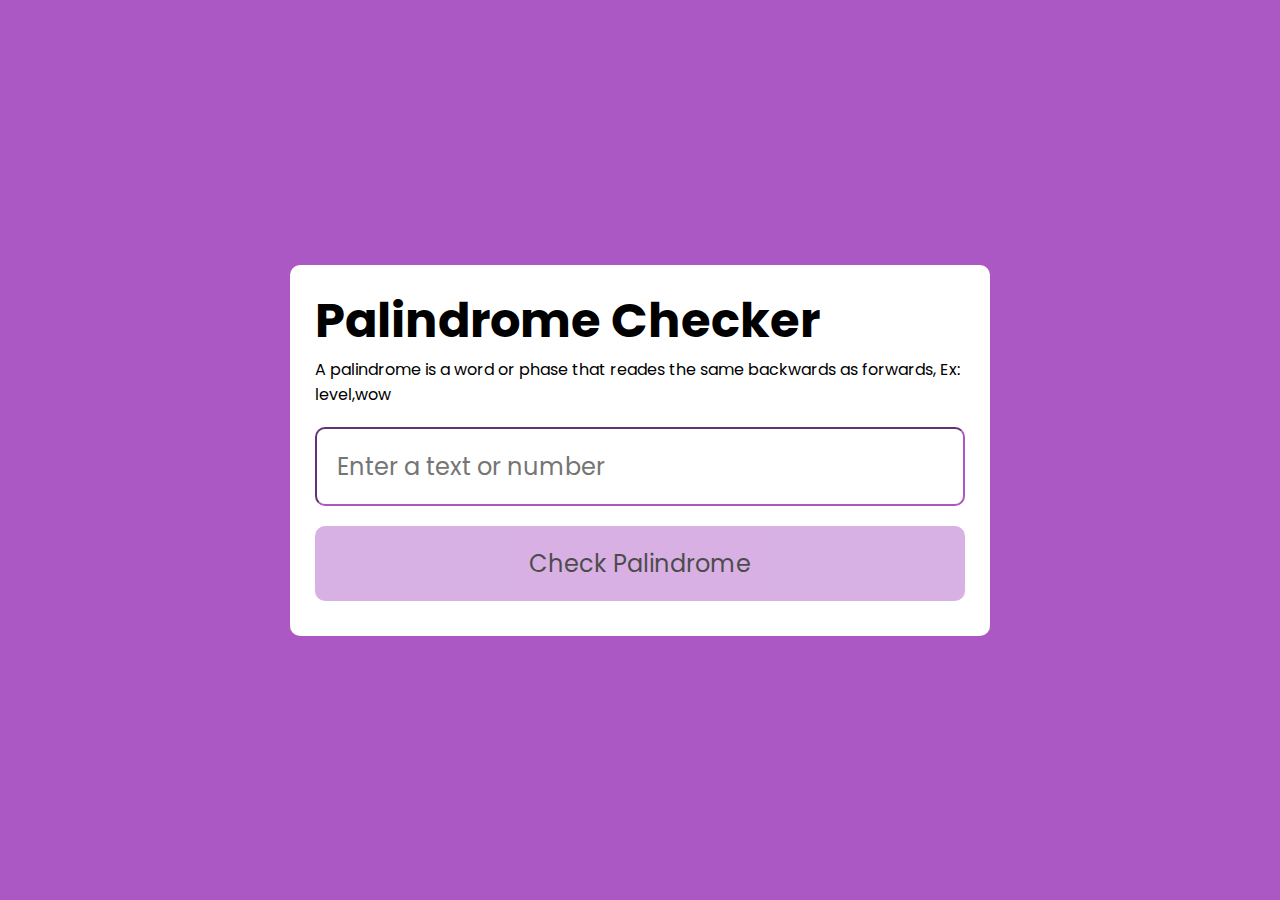
<file: Project_02_(Palindrome checker)/index.html>
<!DOCTYPE html>
<html lang="en">
<head>
    <meta charset="UTF-8">
    <meta http-equiv="X-UA-Compatible" content="IE=edge">
    <meta name="viewport" content="width=device-width, initial-scale=1.0">
    <title>Palindrome checker</title>
    <link rel="stylesheet" href="style.css">
</head>
<body>
    <div class="wrapper">
        <header>
            <h1>Palindrome Checker</h1>
            <p>A palindrome is a word or phase that reades the same backwards as forwards, Ex: level,wow</p>
        </header>
        <div class="inputs">
            <input type="text" placeholder="Enter a text or number">
            <button>Check Palindrome</button>
        </div>
        <p class="info"></p>
        
    </div>
</body>
<script src="./script.js"></script>
</html>
</file>
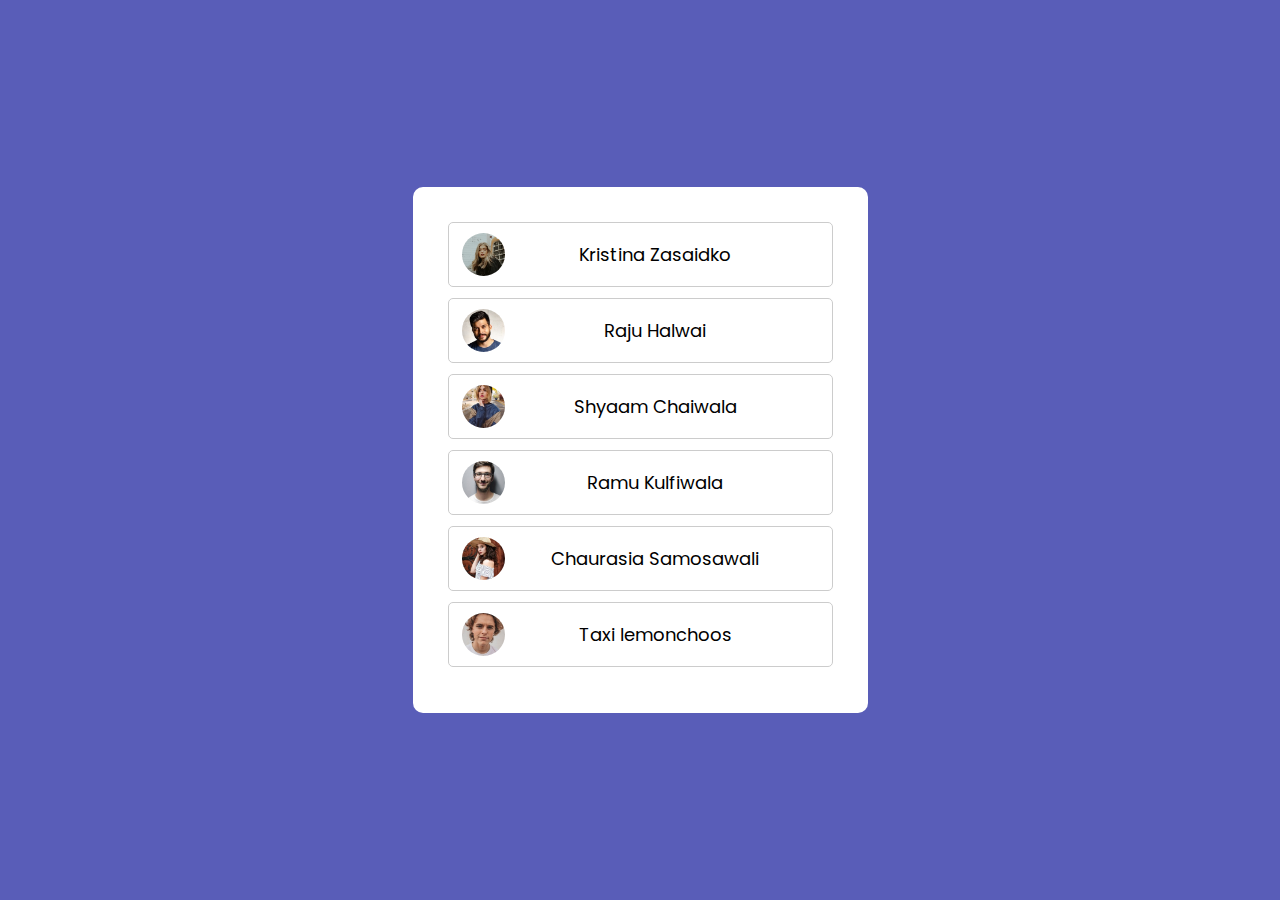
<file: Project_03(Drag and Drop list)/index.html>
<!DOCTYPE html>
<html lang="en">
<head>
    <meta charset="UTF-8">
    <meta http-equiv="X-UA-Compatible" content="IE=edge">
    <meta name="viewport" content="width=device-width, initial-scale=1.0">
    <title>Samosa Party</title>
    <link rel="stylesheet" href="https://unicons.iconscout.com/release/v4.0.8/css/line.css">
        <link rel="stylesheet" href="style.css">
</head>
<body>
    <ui class="sortable-list">
        <li class="items" draggable="true">
            <div class="details">
                <img src="./images/img-1.jpg">
                <span>Kristina Zasaidko </span>
                <i class="uil uil-draggabledots"></i>
            </div>
        </li>   
        <li class="items" draggable="true">
            <div class="details">
                <img src="./images/img-2.jpg" >
                <span>Raju Halwai</span>
                <i class="uil uil-draggabledots"></i>
            </div>
        </li>
        <li class="items" draggable="true">
            <div class="details">
                <img src="./images/img-3.jpg" >
                <span>Shyaam Chaiwala</span>
                <i class="uil uil-draggabledots"></i>
            </div>
        </li>
        <li class="items" draggable="true">
            <div class="details">
                <img src="./images/img-4.jpg" >
                <span>Ramu Kulfiwala</span>
                <i class="uil uil-draggabledots"></i>
            </div>
        </li>
        <li class="items" draggable="true">
            <div class="details">
                <img src="./images/img-5.jpg" >
                <span>Chaurasia Samosawali</span>
                <i class="uil uil-draggabledots"></i>
            </div>
        </li>
        <li class="items" draggable="true">
            <div class="details">
                <img src="./images/img-6.jpg" >
                <span>Taxi lemonchoos</span>        
                <i class="uil uil-draggabledots"></i>
            </div>
        </li>
    </ui>
    
</body>
<script src="./script.js" defer></script>
</html>
</file>
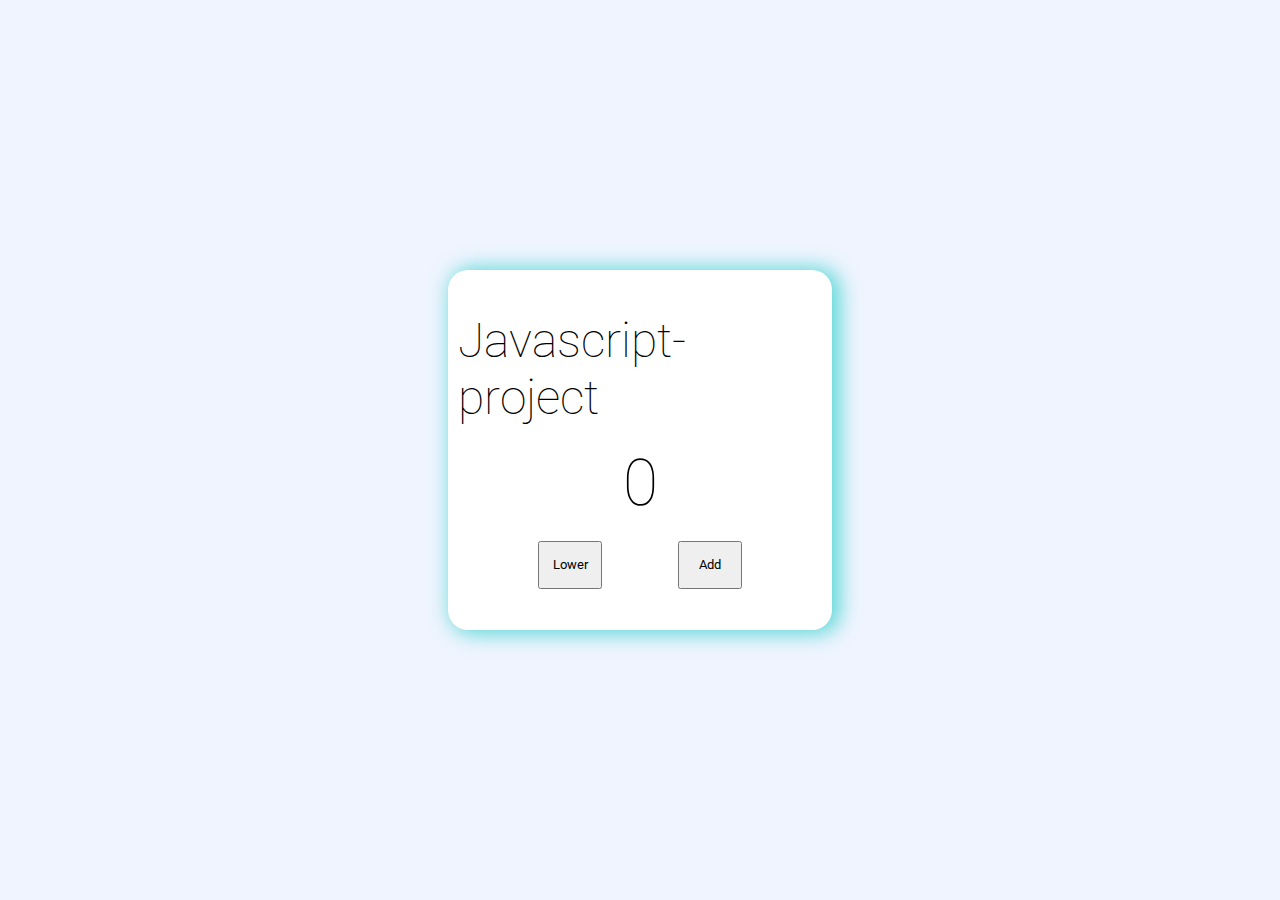
<file: Project_01_(Simple Click counter)/codes/index.html>
<!DOCTYPE html>
<html lang="en">
<head>
    <meta charset="UTF-8">
    <meta http-equiv="X-UA-Compatible" content="IE=edge">
    <meta name="viewport" content="width=device-width, initial-scale=1.0">
    <title>Click-Counter</title>
    <link rel="stylesheet" href="style.css">
</head>
<body>
    
        <div class="outer-box">
            <div class="inner-box">
                <div class="cont1"><h1>Javascript-project</h1></div>
                <div id="cont2">0</div>
                <div class="cont3">
                    <button class="button-x">Lower</button>
                    <button class="button-y">Add</button>
                </div>
            </div>
            
        </div>
    
    <script src="script.js"></script>
</body>
</html>
</file>
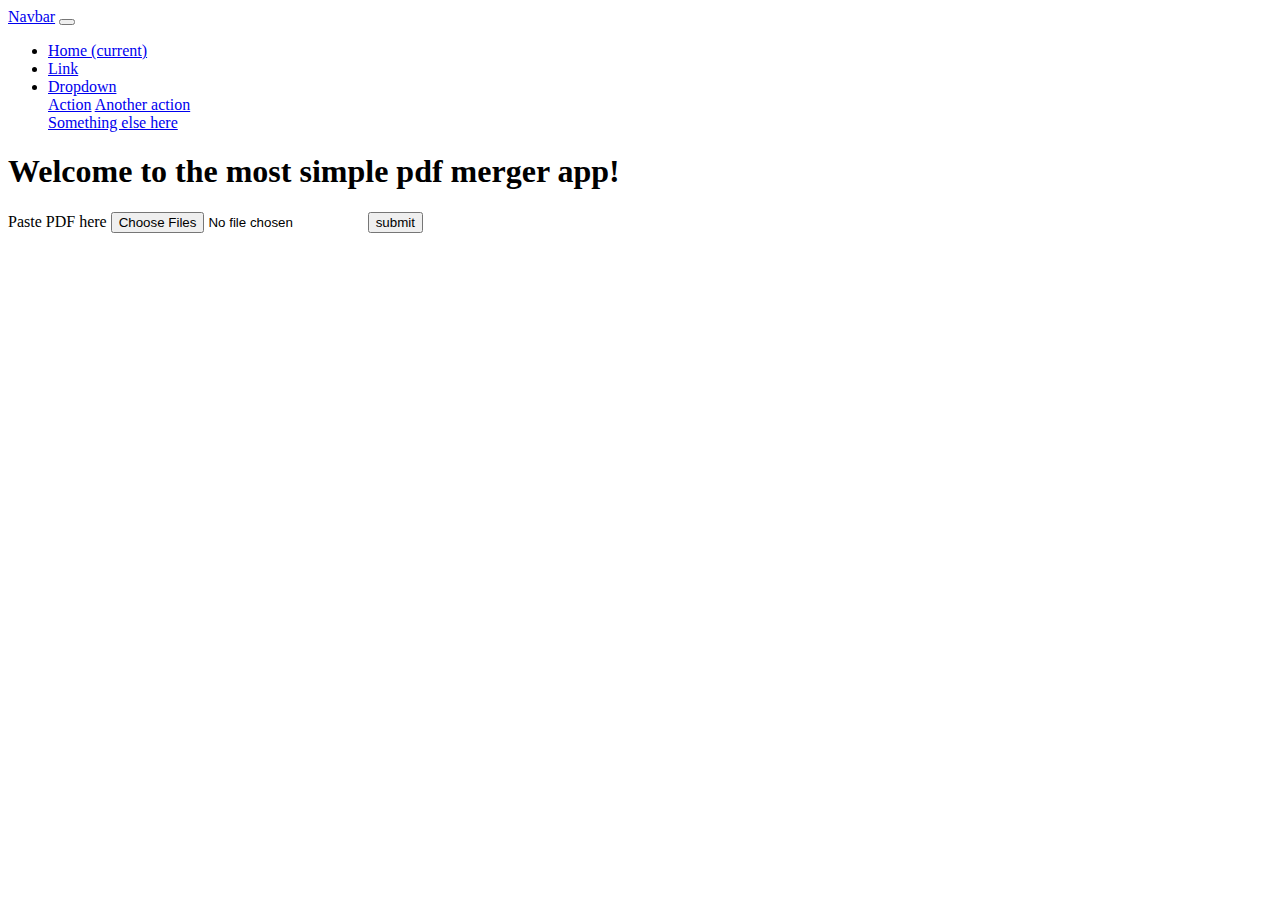
<file: Project_05(PDF merger)/templates/index.html>
<!doctype html>
<html lang="en">
  <head>
    <!-- Required meta tags -->
    <meta charset="utf-8">
    <meta name="viewport" content="width=device-width, initial-scale=1, shrink-to-fit=no">

    <!-- Bootstrap CSS -->
    <link rel="stylesheet" href="https://cdn.jsdelivr.net/npm/bootstrap@4.6.2/dist/css/bootstrap.min.css" integrity="sha384-xOolHFLEh07PJGoPkLv1IbcEPTNtaed2xpHsD9ESMhqIYd0nLMwNLD69Npy4HI+N" crossorigin="anonymous">

    <title>PDF Merger</title>
  </head>


  <body>
    <!-- Navbar -->
    <nav class="navbar navbar-expand-lg navbar-light bg-light">
  <a class="navbar-brand" href="#">Navbar</a>
  <button class="navbar-toggler" type="button" data-toggle="collapse" data-target="#navbarSupportedContent" aria-controls="navbarSupportedContent" aria-expanded="false" aria-label="Toggle navigation">
    <span class="navbar-toggler-icon"></span>
  </button>

  <div class="collapse navbar-collapse" id="navbarSupportedContent">
    <ul class="navbar-nav mr-auto">
      <li class="nav-item active">
        <a class="nav-link" href="#">Home <span class="sr-only">(current)</span></a>
      </li>
      <li class="nav-item">
        <a class="nav-link" href="#">Link</a>
      </li>
      <li class="nav-item dropdown">
        <a class="nav-link dropdown-toggle" href="#" role="button" data-toggle="dropdown" aria-expanded="false">
          Dropdown
        </a>
        <div class="dropdown-menu">
          <a class="dropdown-item" href="#">Action</a>
          <a class="dropdown-item" href="#">Another action</a>
          <div class="dropdown-divider"></div>
          <a class="dropdown-item" href="#">Something else here</a>
        </div>
      </li>
      
    </ul>
    <!-- <form class="form-inline my-2 my-lg-0">
      <input class="form-control mr-sm-2" type="search" placeholder="Search" aria-label="Search">
      <button class="btn btn-outline-success my-2 my-sm-0" type="submit">Search</button>
    </form> -->
  </div>
</nav>


 <!-- Container -->
    <div class="container">
      <h1 class="my-4">Welcome to the most simple pdf merger app!</h1>
      <form method="post" action="/merge" enctype='multipart/form-data'>
        <div class="form-group my-4 ">
          <label for="exampleFormControlFile1">Paste PDF here</label>
          <input type="file" name="pdfs" class="form-control-file" id="exampleFormControlFile1" multiple accept=".pdf">
          <input type="submit" value="submit" class="btn btn-primary my-4">
        </div>
      </form>
    </div>

    <!-- Optional JavaScript; choose one of the two! -->

    <!-- Option 1: jQuery and Bootstrap Bundle (includes Popper) -->
    <script src="https://cdn.jsdelivr.net/npm/jquery@3.5.1/dist/jquery.slim.min.js" integrity="sha384-DfXdz2htPH0lsSSs5nCTpuj/zy4C+OGpamoFVy38MVBnE+IbbVYUew+OrCXaRkfj" crossorigin="anonymous"></script>
    <script src="https://cdn.jsdelivr.net/npm/bootstrap@4.6.2/dist/js/bootstrap.bundle.min.js" integrity="sha384-Fy6S3B9q64WdZWQUiU+q4/2Lc9npb8tCaSX9FK7E8HnRr0Jz8D6OP9dO5Vg3Q9ct" crossorigin="anonymous"></script>

    <!-- Option 2: Separate Popper and Bootstrap JS -->
    <!--
    <script src="https://cdn.jsdelivr.net/npm/jquery@3.5.1/dist/jquery.slim.min.js" integrity="sha384-DfXdz2htPH0lsSSs5nCTpuj/zy4C+OGpamoFVy38MVBnE+IbbVYUew+OrCXaRkfj" crossorigin="anonymous"></script>
    <script src="https://cdn.jsdelivr.net/npm/popper.js@1.16.1/dist/umd/popper.min.js" integrity="sha384-9/reFTGAW83EW2RDu2S0VKaIzap3H66lZH81PoYlFhbGU+6BZp6G7niu735Sk7lN" crossorigin="anonymous"></script>
    <script src="https://cdn.jsdelivr.net/npm/bootstrap@4.6.2/dist/js/bootstrap.min.js" integrity="sha384-+sLIOodYLS7CIrQpBjl+C7nPvqq+FbNUBDunl/OZv93DB7Ln/533i8e/mZXLi/P+" crossorigin="anonymous"></script>
    -->
  </body>
</html>
</file>
<file: Project_02_(Palindrome checker)/style.css>
@import url('https://fonts.googleapis.com/css2?family=Poppins:wght@400;500;600&display=swap');
*{
    margin: 0;
    padding: 0;
    font-family: 'Poppins',sans-serif;
    box-sizing: border-box;
}
body{
    background-color: #ab57c4;
    height: 100vh;
    display: flex;
    align-items: center;
    justify-content: center;
    
}
.wrapper{
    background-color: white;
    max-width: 700px;
    /* max-height: ; */
    display: flex;
    flex-direction: column;
    border-radius: 10px;
    padding: 20px 25px 15px;
}
header h1{
    font-size: 3rem;
}
header p{

    /* padding: 10px 0; */
    font-size: 1rem;

}
.inputs{
    padding-top: 20px;
    display: flex;
    flex-direction: column;
    justify-content: space-between;
    height: 30%;
    
    /* align-items: center; */
    
}
.inputs input{

    height: 50%;
    padding: 20px;
    font-size: 1.5rem;
    border-radius: 10px;
    border-color: #ab57c4;
}
.inputs button{
   
    border: none;
    opacity: 0.7;
    height: 50%;
    padding: 20px;
    margin: 20px 0px;
    font-size: 1.5rem;
    cursor: pointer;
    background-color: #b366cab9 ;
    border-radius: 10px;
    
    
}
.inputs button:hover{
    background-color: #b366ca;
}

.inputs button:active{
    background-color: #b366ca;
    opacity:1;
}


.info{
    padding: 10px;
    font-size: 1.2rem;
    text-align: center;
    display: none;
}

.info span{
    color: #aa57cc;
}
</file>
<file: Project_03(Drag and Drop list)/style.css>
@import url('https://fonts.googleapis.com/css2?family=Poppins:wght@400;500;600&display=swap');
*{
    margin: 0;
    padding: 0;
    font-family: 'Poppins',sans-serif;
    box-sizing: border-box;
}

body{
    display: flex;
    justify-content: center;
    flex-direction: column;
    align-items: center;
    min-height: 100vh;
    background: #595DB8;
}

.sortable-list{
    background: #ffff;
    width: 455px;
    padding: 35px;
    border-radius: 10px;
}
.sortable-list .items{
    list-style: none;
    display: flex;
    align-items: center;
    /* justify-content: space-between; */
    padding: 10px 13px;
    border: 1px solid #ccc;
    border-radius: 5px;
    margin-bottom: 11px;
}


.items .details{
    display: flex;
    align-items: center;
    justify-content: space-between;
    width: 100%;
    margin-right: 13px;
}
.items .details img{
    height: 43px;
    width: 43px;
    object-fit: cover;
    border-radius: 50%;
}

.items .details span{
    font-size: 1.13rem;
}

.items i{
    font-size: 1.13rem;
    color: #474747;
}
</file>
<file: Project_01_(Simple Click counter)/codes/style.css>
@import url('https://fonts.googleapis.com/css2?family=Roboto&display=swap');
*{
    box-sizing: border-box;
    margin: 0;
    padding: 0;
    font-family: 'Roboto',sans-serif;
}

body{
    display: flex;
    justify-content: center;
    align-items: center;
    height: 100vh;
    background-color: #eff4fe;
}

.outer-box{
    display: flex;
    justify-content: center;
    align-items: center;
    width: 30%;
    height: 40%;
    box-shadow: 5px 1px 20px 3px rgb(92, 216, 216);
    background-color: #ffffff;
    border-radius: 20px;
}

.inner-box{
    display: flex;
    flex-flow: column;
    justify-content: center;
    align-items: center;
    width: 500px;
    height: 300px;
    background-color: #ffffff;
    
}

.inner-box h1{
    font-size: 3rem;
    font-weight: 100;

    padding: 10px;
}

#cont2{
    font-size: 4rem;
    font-weight: 10;
    padding: 10px;
}

.cont3 {
    display: flex;
    width: 300px;
    justify-content: space-around;
    padding: 10px;

}

.button-x , .button-y{
    height: 3rem;
    width: 4rem;
}
</file>
